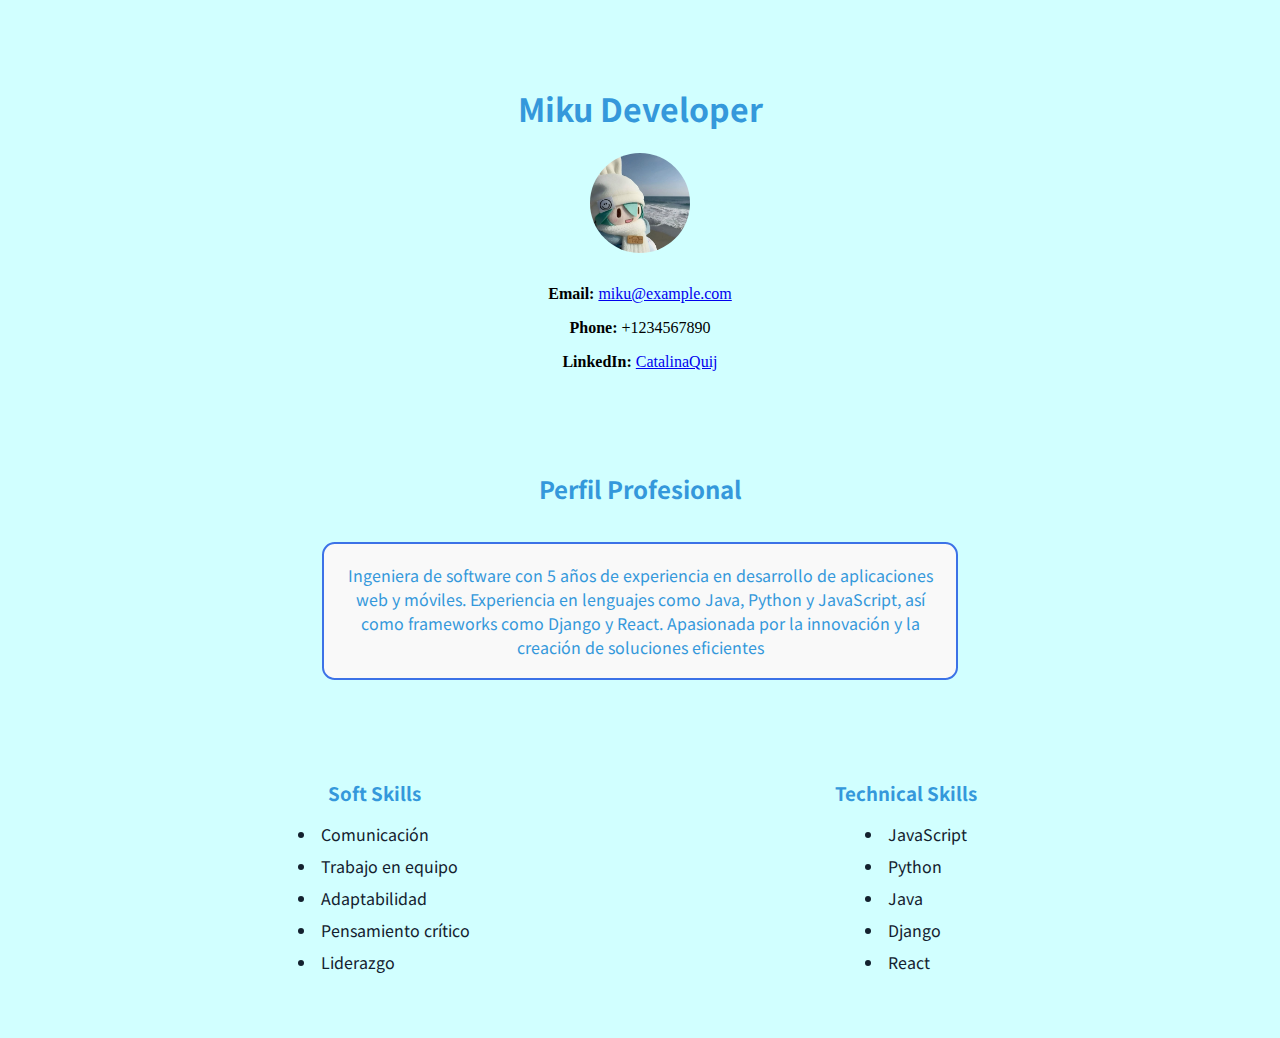
<file: index.html>
<!DOCTYPE html>
<html lang="en">

<head>
    <meta charset="UTF-8">
    <meta name="viewport" content="width=device-width, initial-scale=1.0">
    <title>Miku Developer</title>
    <meta name="description" content="An organic developer">
    <link rel="stylesheet" href="/css/styles.css">
</head>

<body>
    <main class="main-container">
        <!--Bloque 1: Información Personal Inicio-->
        <section class="personal-info">
            <div class="info-main">
                <h1>Miku Developer</h1>
                <img src="profile.png" alt="Miku Developer" class="profile-img">
            </div>
            <div class="contact-info">
                <p><strong>Email:</strong> <a href="mailto:miku@example.com">miku@example.com</a></p>
                <p><strong>Phone:</strong> +1234567890</p>
                <p><strong>LinkedIn:</strong> <a href="https://github.com/CatalinaQuij" target="_blank">CatalinaQuij</a></p>
            </div>
        </section>
        <!--Bloque 1: Información Personal Fin-->

        <section class="professional-profile">
            <h2>Perfil Profesional</h2>
            <div class="profile-box">
                <p>Ingeniera de software con 5 años de experiencia en desarrollo de aplicaciones web y móviles.
                    Experiencia
                    en lenguajes como Java, Python y JavaScript, así como frameworks como Django y React. Apasionada por
                    la
                    innovación y la creación de soluciones eficientes</p>
            </div>
        </section>

        <section class="skills">
            <div class="skill">
                <h3>Soft Skills</h3>
                <ul>
                    <li>Comunicación</li>
                    <li>Trabajo en equipo</li>
                    <li>Adaptabilidad</li>
                    <li>Pensamiento crítico</li>
                    <li>Liderazgo</li>
                </ul>
            </div>
            <div class="skill">
                <h3>Technical Skills</h3>
                <ul>
                    <li>JavaScript</li>
                    <li>Python</li>
                    <li>Java</li>
                    <li>Django</li>
                    <li>React</li>
                </ul>
            </div>
        </section>
    </main>
</body>
</file>
<file: css/styles.css>
@import url("https://fonts.googleapis.com/css2?family=Libre+Baskerville:ital,wght@0,400;0,700;1,400&family=Noto+Sans+JP:wght@100..900&family=Nunito:ital,wght@0,200..1000;1,200..1000&family=Playfair+Display:ital,wght@0,400..900;1,400..900&display=swap");
.personal-info {
  width: 100%;
  max-width: 400px;
  margin: 2rem auto;
  display: flex;
  flex-direction: column;
  align-items: center;
  justify-content: center;
  padding: 2rem 1rem;
}
.personal-info h1 {
  color: #3498db;
  font-family: "Noto Sans JP";
  text-align: center;
}
.personal-info .profile-img {
  border-radius: 50%;
  width: 100px;
  height: 100px;
  display: block;
  margin: 1rem auto;
}
.personal-info p, .personal-info a {
  text-align: center;
  width: 100%;
}

.skills {
  display: flex;
  flex-wrap: wrap;
  justify-content: center;
  align-items: flex-start;
  gap: 2rem;
  margin: 2rem 0;
  width: 100%;
}
.skills .skill {
  padding: 2rem 1rem 1.5rem 1rem;
  min-width: 140px;
  max-width: 500px;
  width: 100%;
  flex: 1 1 320px;
  text-align: center;
  display: flex;
  flex-direction: column;
  align-items: center;
  box-sizing: border-box;
}
.skills .skill h3 {
  font-family: "Noto Sans JP";
  color: #3498db;
  margin-bottom: 1rem;
}
.skills .skill ul {
  list-style: disc inside;
  padding-left: 1.2em;
  margin: 0;
  text-align: left;
}
.skills .skill li {
  color: #13212e;
  font-family: "Noto Sans JP";
  margin-bottom: 0.5rem;
}
@media (max-width: 1100px) {
  .skills .skill {
    max-width: 95vw;
  }
}
@media (max-width: 900px) {
  .skills {
    gap: 1rem;
  }
  .skills .skill {
    max-width: 98vw;
  }
}
@media (max-width: 700px) {
  .skills {
    flex-direction: column;
    align-items: center;
  }
  .skills .skill {
    width: 100%;
    max-width: 99vw;
    min-width: 0;
    padding: 1.2rem 0.5rem;
  }
}
@media (max-width: 400px) {
  .skills .skill {
    padding: 0.7rem 0.2rem;
    font-size: 0.95em;
  }
}

.professional-profile {
  display: flex;
  flex-direction: column;
  align-items: center;
  justify-content: center;
  color: #3498db;
  font-family: "Noto Sans JP";
}

.professional-profile .profile-box {
  background-color: #f9f9f9;
  border: 2.5px solid #3c72e7;
  border-radius: 0.8rem;
  padding: 1.2rem 1rem;
  margin-top: 1rem;
  margin-bottom: 1rem;
  max-width: 600px;
  width: 100%;
  display: flex;
  align-items: center;
  justify-content: center;
}

.professional-profile .profile-box p {
  color: #3498db;
  font-family: "Noto Sans JP";
  margin: 0;
  text-align: center;
}

body {
  background-color: rgb(209, 255, 255);
}

/*# sourceMappingURL=styles.css.map */
</file>
